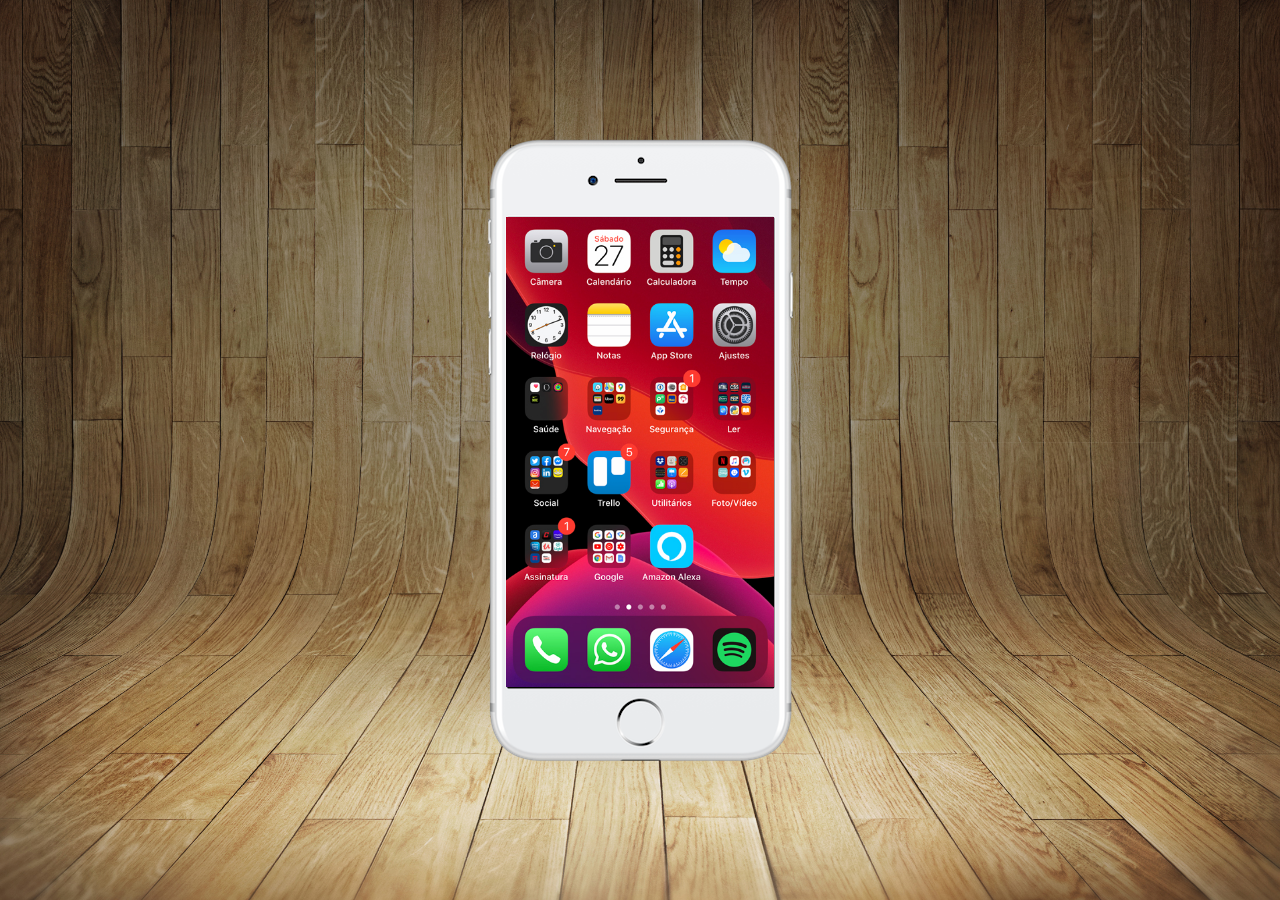
<file: index.html>
<!DOCTYPE html>
<html lang="pt-br">
<head>
    <meta charset="UTF-8">
    <meta name="viewport" content="width=device-width, initial-scale=1.0">
    <link rel="shortcut icon" href="favicon.ico" type="image/x-icon">
    <link rel="stylesheet" href="/estilos/style.css">
    <title>Projeto - Rede Sociais</title>
</head>
<body>
    <main>
        <section id="telefone">
            <iframe src="home.html" id="tela" name="tela" frameborder="0"></iframe>
        </section>
        <section id="rede-sociais">

        </section>
    </main>
</body>
</html>
</file>
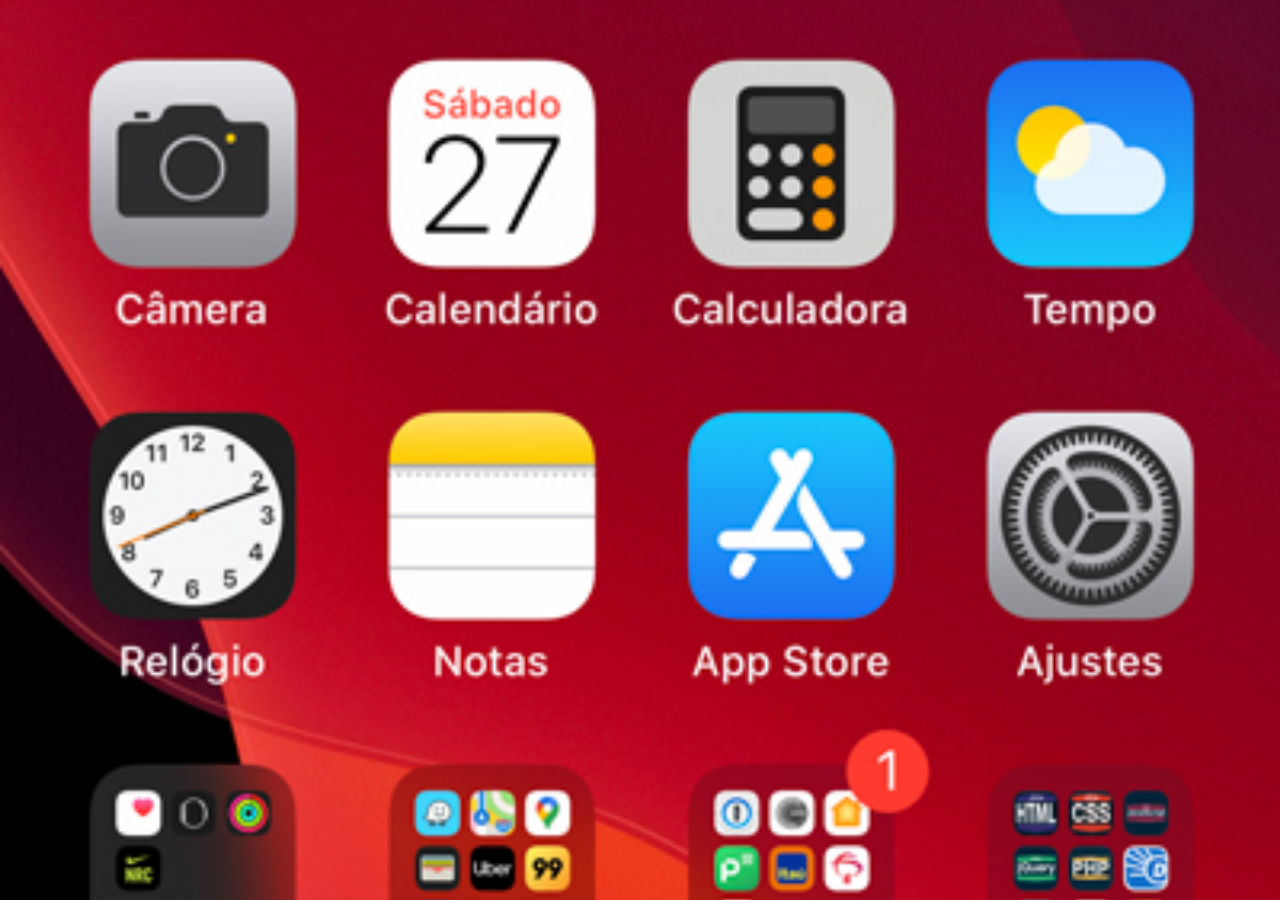
<file: home.html>
<!DOCTYPE html>
<html lang="en">
<head>
    <meta charset="UTF-8">
    <meta name="viewport" content="width=device-width, initial-scale=1.0">
    <title></title>
</head>
<style>
    *{
        margin: 0;
        padding: 0;
        font-family: Arial, Helvetica, sans-serif;
    }

    body {
        width: 100vw;
        height: 100vh;
        background: black url('imagens/tela-home.jpg') no-repeat top center;
        background-size: cover;
    }
</style>
<body>
    
</body>
</html>
</file>
<file: estilos/style.css>
@charset "UTF-8"; 

*{
    margin: 0;
    padding: 0;
    font-family: Arial, Helvetica, sans-serif;
}

html, body {
    height: 100vh;
    width: 100vw;
    background-color: lightgray;
}

body {
    background: url('../imagens/fundo-madeira.jpg') no-repeat top center;
    background-size: cover;
    background-attachment: fixed;
}

main {
    display: flex;
    justify-content: center;
    align-items: center;
    height: 100vh;
}

section#telefone {
    height: 627px;
    width: 311px;
    background: url('../imagens/frame-iphone.png');
    display: flex;
    justify-content: center;
    align-items: center;
}

iframe#tela {
    margin-top: 4px;
    width: 268px;
    height: 470px;
    
}
</file>
